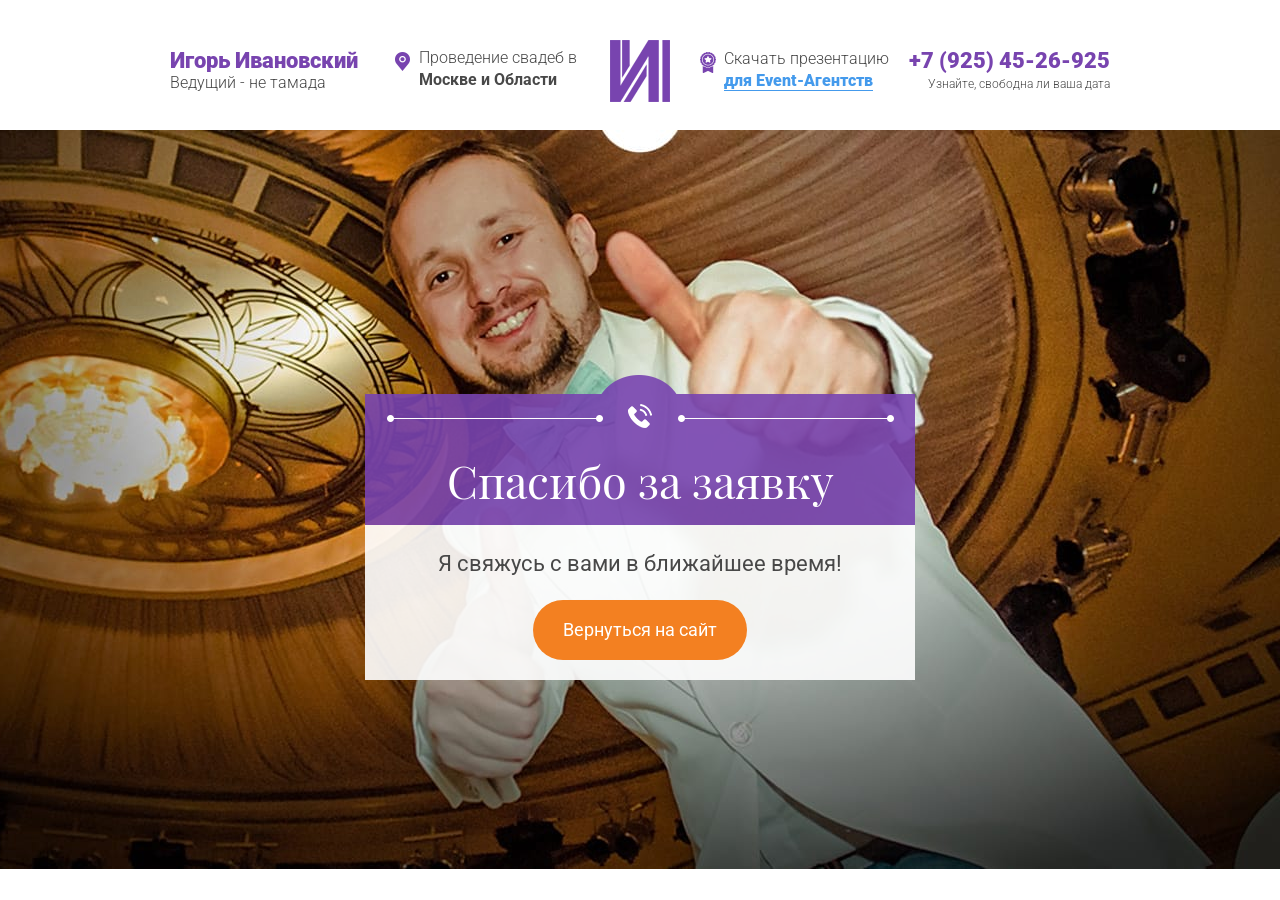
<file: thankyou.html>
<!doctype html>
<html class="no-js" lang="ru">
    <head>
        <meta charset="utf-8">
        <meta http-equiv="X-UA-Compatible" content="IE=edge">
        <title>Ведущий (тамада) в Москве на свадьбу, корпоратив, юбилей</title>
        <meta name="description" content="Ведущий (тамада) на свадьбу в Москве! Свадебный ведущий недорого. Тамада на юбилей, день рождения, корпоратив, новогоднюю вечеринку в Москве и Подмосковье"/>
        <meta name="keywords" content="Ведущий на свадьбу, корпоратив, недорогой тамада на юбилей, день рождения в Москве и Подмосковье, проведение праздников Москва">
        <meta name="viewport" content="width=device-width, initial-scale=1">
        <meta property="og:image" content="img/img/b01__bg.jpg">


        <link rel="apple-touch-icon" href="apple-touch-icon.png">

        <link href="https://fonts.googleapis.com/css?family=Roboto:300,300i,400,400i,500,500i,700,700i,900" rel="stylesheet">

        <link rel="stylesheet" href="js/vendor/jquery.fancybox/jquery.fancybox.css">
        <link rel="stylesheet" href="css/main.css">

        <!--[if lt IE 9]>
        <script src="https://oss.maxcdn.com/libs/html5shiv/3.7.0/html5shiv.js"></script>
        <script src="https://oss.maxcdn.com/libs/respond.js/1.4.2/respond.min.js"></script>
        <![endif]-->
    </head>
    
    <body>

        <header class="header">
            <div class="container">
                <span class="header__logo">
                    <img src="img/header__logo.png" alt="" class="img-responsive">
                </span>
                <ul class="header-left clearfix">
                    <li>
                        <strong>Игорь Ивановский</strong>
                        <span>Ведущий - не тамада</span>
                    </li>
                    <li>
                        <span>Проведение свадеб в</span>
                        <strong>Москве и Области</strong>
                    </li>
                </ul>
                <ul class="header-right clearfix">
                    <li>
                        <a target="_blank" href="Prezentatsia_Svadby_BEZ_KONTAKTOV.pptx">
                            <span>Скачать презентацию</span>
                            <br/>
                            <strong>для Event-Агентств</strong>
                        </a>
                    </li>
                    <li>
                        <a href="tel:+7 (925) 45-26-925" class="tel">+7 (925) 45-26-925</a>
                        <span>Узнайте, свободна ли ваша дата</span>
                    </li>
                </ul>
            </div>
        </header>
        <section class="thanks">
            <div class="container">
                <div class="thanks-box">
                    <div class="thanks-top">Спасибо за заявку</div>
                    <div class="thanks-bottom">
                        <p>Я свяжусь с вами в ближайшее время!</p>
                        <a href="index.html" class="btn">Вернуться на сайт</a>
                    </div>
                </div>
            </div>
        </section>


        <script src="//ajax.googleapis.com/ajax/libs/jquery/1.11.2/jquery.min.js"></script>
        <script>window.jQuery || document.write('<script src="js/vendor/jquery-1.11.2.min.js"><\/script>')</script>
        <script src="js/vendor/jquery.fancybox/jquery.fancybox.pack.js"></script>
        <script src="js/vendor/jquery.scrollTo.min.js"></script>
        <script src="js/vendor/slick/slick.min.js"></script>
        <script src="js/vendor/validator.js"></script>
        <script src="js/vendor/calendar/cal.js"></script>
        <script src="js/main.js"></script>


        <!-- Yandex.Metrika counter --><script type="text/javascript">(function (d, w, c) { (w[c] = w[c] || []).push(function() { try { w.yaCounter31969481 = new Ya.Metrika({ id:31969481, clickmap:true, trackLinks:true, accurateTrackBounce:true, webvisor:true }); } catch(e) { } }); var n = d.getElementsByTagName("script")[0], s = d.createElement("script"), f = function () { n.parentNode.insertBefore(s, n); }; s.type = "text/javascript"; s.async = true; s.src = "https://mc.yandex.ru/metrika/watch.js"; if (w.opera == "[object Opera]") { d.addEventListener("DOMContentLoaded", f, false); } else { f(); } })(document, window, "yandex_metrika_callbacks");</script><noscript><div><img src="https://mc.yandex.ru/watch/31969481" style="position:absolute; left:-9999px;" alt="" /></div></noscript><!-- /Yandex.Metrika counter -->

        <!-- BEGIN JIVOSITE CODE {literal} -->
        <script type='text/javascript'>

            $(window).resize(function(){
                var w = $(window).width();
                if(w > 460) {
                    (function(){ var widget_id = 'pqrTtTcNZL';var d=document;var w=window;function l(){
                        var s = document.createElement('script'); s.type = 'text/javascript'; s.async = true; s.src = '//code.jivosite.com/script/widget/'+widget_id; var ss = document.getElementsByTagName('script')[0]; ss.parentNode.insertBefore(s, ss);}if(d.readyState=='complete'){l();}else{if(w.attachEvent){w.attachEvent('onload',l);}else{w.addEventListener('load',l,false);}}})();
                }
            });
        </script>
        <!-- {/literal} END JIVOSITE CODE -->
    </body>
</html>
</file>
<file: css/main.css>
@font-face{font-family:"PlayfairDisplay";src:url("../fonts/PlayfairDisplay-Regular/PlayfairDisplay-Regular.eot");src:url("../fonts/PlayfairDisplay-Regular/PlayfairDisplay-Regular.eot?#iefix") format("embedded-opentype"),url("../fonts/PlayfairDisplay-Regular/PlayfairDisplay-Regular.woff") format("woff"),url("../fonts/PlayfairDisplay-Regular/PlayfairDisplay-Regular.ttf") format("truetype"),url("../fonts/PlayfairDisplay-Regular/PlayfairDisplay-Regular.svg#PlayfairDisplay-Regular") format("svg");font-weight:400;font-style:normal;font-stretch:normal;unicode-range:U+000D-FB02}@font-face{font-family:"PlayfairDisplay";src:url("../fonts/PlayfairDisplay-Bold/PlayfairDisplay-Bold.eot");src:url("../fonts/PlayfairDisplay-Bold/PlayfairDisplay-Bold.eot?#iefix") format("embedded-opentype"),url("../fonts/PlayfairDisplay-Bold/PlayfairDisplay-Bold.woff") format("woff"),url("../fonts/PlayfairDisplay-Bold/PlayfairDisplay-Bold.ttf") format("truetype"),url("../fonts/PlayfairDisplay-Bold/PlayfairDisplay-Bold.svg#PlayfairDisplay-Bold") format("svg");font-weight:700;font-style:normal;font-stretch:normal;unicode-range:U+000D-FB02}@font-face{font-family:"PlayfairDisplay";src:url("../fonts/PlayfairDisplay-Italic/PlayfairDisplay-Italic.eot");src:url("../fonts/PlayfairDisplay-Italic/PlayfairDisplay-Italic.eot?#iefix") format("embedded-opentype"),url("../fonts/PlayfairDisplay-Italic/PlayfairDisplay-Italic.woff") format("woff"),url("../fonts/PlayfairDisplay-Italic/PlayfairDisplay-Italic.ttf") format("truetype"),url("../fonts/PlayfairDisplay-Italic/PlayfairDisplay-Italic.svg#PlayfairDisplay-Italic") format("svg");font-weight:400;font-style:italic;font-stretch:normal;unicode-range:U+000D-FB02}@font-face{font-family:"PlayfairDisplay";src:url("../fonts/PlayfairDisplay-BoldItalic/PlayfairDisplay-BoldItalic.eot");src:url("../fonts/PlayfairDisplay-BoldItalic/PlayfairDisplay-BoldItalic.eot?#iefix") format("embedded-opentype"),url("../fonts/PlayfairDisplay-BoldItalic/PlayfairDisplay-BoldItalic.woff") format("woff"),url("../fonts/PlayfairDisplay-BoldItalic/PlayfairDisplay-BoldItalic.ttf") format("truetype"),url("../fonts/PlayfairDisplay-BoldItalic/PlayfairDisplay-BoldItalic.svg#PlayfairDisplay-BoldItalic") format("svg");font-weight:700;font-style:italic;font-stretch:normal;unicode-range:U+000D-FB02}/*! normalize.css v3.0.3 | MIT License | github.com/necolas/normalize.css */html{font-family:sans-serif;-ms-text-size-adjust:100%;-webkit-text-size-adjust:100%}body{margin:0}article,aside,details,figcaption,figure,footer,header,hgroup,main,menu,nav,section,summary{display:block}audio,canvas,progress,video{display:inline-block;vertical-align:baseline}audio:not([controls]){display:none;height:0}[hidden],template{display:none}a{background-color:rgba(0,0,0,0)}a:active,a:hover{outline:0}abbr[title]{border-bottom:1px dotted}b,strong{font-weight:bold}dfn{font-style:italic}h1{font-size:2em;margin:.67em 0}mark{background:#ff0;color:#000}small{font-size:80%}sub,sup{font-size:75%;line-height:0;position:relative;vertical-align:baseline}sup{top:-0.5em}sub{bottom:-0.25em}img{border:0}svg:not(:root){overflow:hidden}figure{margin:1em 40px}hr{-webkit-box-sizing:content-box;box-sizing:content-box;height:0}pre{overflow:auto}code,kbd,pre,samp{font-family:monospace,monospace;font-size:1em}button,input,optgroup,select,textarea{color:inherit;font:inherit;margin:0}button{overflow:visible}button,select{text-transform:none}button,html input[type=button],input[type=reset],input[type=submit]{-webkit-appearance:button;cursor:pointer}button[disabled],html input[disabled]{cursor:default}button::-moz-focus-inner,input::-moz-focus-inner{border:0;padding:0}input{line-height:normal}input[type=checkbox],input[type=radio]{-webkit-box-sizing:border-box;box-sizing:border-box;padding:0}input[type=number]::-webkit-inner-spin-button,input[type=number]::-webkit-outer-spin-button{height:auto}input[type=search]{-webkit-appearance:textfield;-webkit-box-sizing:content-box;box-sizing:content-box}input[type=search]::-webkit-search-cancel-button,input[type=search]::-webkit-search-decoration{-webkit-appearance:none}fieldset{border:1px solid silver;margin:0 2px;padding:.35em .625em .75em}legend{border:0;padding:0}textarea{overflow:auto}optgroup{font-weight:bold}table{border-collapse:collapse;border-spacing:0}td,th{padding:0}.slick-slider{position:relative;display:block;-webkit-box-sizing:border-box;box-sizing:border-box;-moz-box-sizing:border-box;-webkit-touch-callout:none;-webkit-user-select:none;-moz-user-select:none;-ms-user-select:none;user-select:none;-ms-touch-action:pan-y;touch-action:pan-y;-webkit-tap-highlight-color:rgba(0,0,0,0)}.slick-list{position:relative;overflow:hidden;display:block;margin:0;padding:0}.slick-list:focus{outline:none}.slick-list.dragging{cursor:pointer;cursor:hand}.slick-slider .slick-track,.slick-slider .slick-list{-webkit-transform:translate3d(0, 0, 0);-ms-transform:translate3d(0, 0, 0);transform:translate3d(0, 0, 0)}.slick-track{position:relative;left:0;top:0;display:block}.slick-track:before,.slick-track:after{content:"";display:table}.slick-track:after{clear:both}.slick-loading .slick-track{visibility:hidden}.slick-slide{float:left;height:100%;min-height:1px;display:none}[dir=rtl] .slick-slide{float:right}.slick-slide img{display:block}.slick-slide.slick-loading img{display:none}.slick-slide.dragging img{pointer-events:none}.slick-initialized .slick-slide{display:block}.slick-loading .slick-slide{visibility:hidden}.slick-vertical .slick-slide{display:block;height:auto;border:1px solid rgba(0,0,0,0)}.slick-arrow.slick-hidden{display:none}.datepicker{border-collapse:collapse;border:2px solid #999;position:absolute;z-index:1000}.datepicker tr.controls th{height:22px;font-size:11px}.datepicker select{font-size:11px}.datepicker tr.days th{height:18px}.datepicker tfoot td{height:18px;text-align:center;text-transform:capitalize}.datepicker th,.datepicker tfoot td{background:#eee;font:10px/18px Verdana,Arial,Helvetica,sans-serif}.datepicker th span,.datepicker tfoot td span{font-weight:bold}.datepicker tbody td{width:24px;height:24px;border:1px solid #ccc;font:11px/22px Arial,Helvetica,sans-serif;text-align:center;background:#fff}.datepicker tbody td.date{cursor:pointer}.datepicker tbody td.date.over{background-color:#9ff}.datepicker tbody td.date.chosen{font-weight:bold;background-color:#cfc}*{-webkit-box-sizing:border-box;box-sizing:border-box}*:before,*:after{-webkit-box-sizing:border-box;box-sizing:border-box}html{font-size:10px;-webkit-tap-highlight-color:rgba(0,0,0,0)}body{font-family:"Roboto",Arial,sans-serif;font-size:14px;line-height:1.428571429;color:#484848;background-color:#fff}input,button,select,textarea{font-family:inherit;font-size:inherit;line-height:inherit}.container{position:relative}.container:before,.container:after{content:" ";display:table}.container:after{clear:both}a{color:#0d80e6;text-decoration:none}a:hover,a:focus{outline:none}h1,h2,h3,h4{margin:0;padding:0;font-weight:400}h2{font-size:28px;line-height:1.25;text-align:center;max-width:960px;margin:0 auto 35px auto;font-family:"PlayfairDisplay"}@media(min-width: 768px){h2{font-size:40px}}p{padding:0;margin:0 0 10px 0}ul{margin:0;padding:0;list-style:none}#tooltip{display:none;width:280px;z-index:999;font-size:15px;line-height:25px;padding:25px 25px;position:absolute;background:#fff;-webkit-box-shadow:0px 0px 20px 0px rgba(0,0,0,.3);box-shadow:0px 0px 20px 0px rgba(0,0,0,.3)}#tooltip:before{width:43px;height:22px;top:100%;left:50%;content:"";margin-left:-22px;position:absolute;background:url("../img/tooltip__arrow.png") 0 0 no-repeat}#tooltip p{margin-bottom:0}@media(min-width: 768px){#tooltip{display:block}}.modal{max-width:360px;margin:0 auto;background:#2d1942}.modal .form-head{background:#2d1942;position:relative;padding:20px 20px 20px 20px}.modal .form-head .form-title{color:#fff;font-size:20px;font-weight:700;text-align:center;margin-bottom:15px;font-family:"PlayfairDisplay"}.modal .form-head .form-subtitle{color:#fff;font-size:14px;font-weight:300;line-height:20px;text-align:center}.modal .form-content{padding:5px 20px 40px 20px;position:relative;background:#2d1942}.modal .form-content .form-group{max-width:300px;margin:0 auto 20px auto}@media(min-width: 768px){.modal{width:480px;max-width:inherit}.modal .form-head{padding:30px 60px 20px 60px}.modal .form-head .form-title{font-size:30px}.modal .form-head .form-title span{display:block}.modal .form-head .form-subtitle{font-size:18px;line-height:24px}.modal .form-content{padding:5px 80px 35px 80px}.modal .btn{width:100%;margin-top:15px}}.review-modal{background:#fff;max-width:800px;padding:30px 20px}.review-modal .review-author{font-size:22px;font-weight:700;line-height:24px;margin-bottom:5px;color:#7844af;font-family:"PlayfairDisplay"}.review-modal .review-social{color:#4497dd;font-size:14px;line-height:20px;font-style:italic;margin-bottom:25px;display:inline-block;text-decoration:underline}.review-modal .review-social:hover{text-decoration:none}.review-modal .review-quote{max-width:480px;color:#484848;min-height:42px;font-size:16px;line-height:22px;padding-left:60px;margin-bottom:20px;background:url("../img/icon-quote-gray.png") 0 3px no-repeat}.review-modal .review-text{color:#484848;font-size:15px;line-height:24px}@media(min-width: 768px){.review-modal .review-author{font-size:26px;line-height:30px}.review-modal .review-social{font-size:16px;margin-bottom:40px}.review-modal .review-quote{font-size:18px;line-height:22px}.review-modal .review-text{font-size:16px;line-height:26px}}.modal-content{max-width:960px;font-size:16px;font-weight:300;line-height:22px;padding:25px 20px}.modal-content h3{font-size:24px;line-height:30px;text-align:center;margin-bottom:20px}.modal-content li{margin-bottom:15px}@media(min-width: 768px){.modal-content{font-size:20px;line-height:30px;padding:30px 35px}}.container{margin-right:auto;margin-left:auto;padding-left:10px;padding-right:10px}.container:before,.container:after{content:" ";display:table}.container:after{clear:both}@media(min-width: 768px){.container{width:740px}}@media(min-width: 992px){.container{width:960px}}@media(min-width: 992px){.container{width:960px}}.container-fluid{margin-right:auto;margin-left:auto;padding-left:10px;padding-right:10px}.container-fluid:before,.container-fluid:after{content:" ";display:table}.container-fluid:after{clear:both}.row{margin-left:-10px;margin-right:-10px}.row:before,.row:after{content:" ";display:table}.row:after{clear:both}.col-xs-1,.col-sm-1,.col-md-1,.col-lg-1,.col-xs-2,.col-sm-2,.col-md-2,.col-lg-2,.col-xs-3,.col-sm-3,.col-md-3,.col-lg-3,.col-xs-4,.col-sm-4,.col-md-4,.col-lg-4,.col-xs-5,.col-sm-5,.col-md-5,.col-lg-5,.col-xs-6,.col-sm-6,.col-md-6,.col-lg-6,.col-xs-7,.col-sm-7,.col-md-7,.col-lg-7,.col-xs-8,.col-sm-8,.col-md-8,.col-lg-8,.col-xs-9,.col-sm-9,.col-md-9,.col-lg-9,.col-xs-10,.col-sm-10,.col-md-10,.col-lg-10,.col-xs-11,.col-sm-11,.col-md-11,.col-lg-11,.col-xs-12,.col-sm-12,.col-md-12,.col-lg-12{position:relative;min-height:1px;padding-left:10px;padding-right:10px}.col-xs-1,.col-xs-2,.col-xs-3,.col-xs-4,.col-xs-5,.col-xs-6,.col-xs-7,.col-xs-8,.col-xs-9,.col-xs-10,.col-xs-11,.col-xs-12{float:left}.col-xs-1{width:8.3333333333%}.col-xs-2{width:16.6666666667%}.col-xs-3{width:25%}.col-xs-4{width:33.3333333333%}.col-xs-5{width:41.6666666667%}.col-xs-6{width:50%}.col-xs-7{width:58.3333333333%}.col-xs-8{width:66.6666666667%}.col-xs-9{width:75%}.col-xs-10{width:83.3333333333%}.col-xs-11{width:91.6666666667%}.col-xs-12{width:100%}.col-xs-pull-0{right:auto}.col-xs-pull-1{right:8.3333333333%}.col-xs-pull-2{right:16.6666666667%}.col-xs-pull-3{right:25%}.col-xs-pull-4{right:33.3333333333%}.col-xs-pull-5{right:41.6666666667%}.col-xs-pull-6{right:50%}.col-xs-pull-7{right:58.3333333333%}.col-xs-pull-8{right:66.6666666667%}.col-xs-pull-9{right:75%}.col-xs-pull-10{right:83.3333333333%}.col-xs-pull-11{right:91.6666666667%}.col-xs-pull-12{right:100%}.col-xs-push-0{left:auto}.col-xs-push-1{left:8.3333333333%}.col-xs-push-2{left:16.6666666667%}.col-xs-push-3{left:25%}.col-xs-push-4{left:33.3333333333%}.col-xs-push-5{left:41.6666666667%}.col-xs-push-6{left:50%}.col-xs-push-7{left:58.3333333333%}.col-xs-push-8{left:66.6666666667%}.col-xs-push-9{left:75%}.col-xs-push-10{left:83.3333333333%}.col-xs-push-11{left:91.6666666667%}.col-xs-push-12{left:100%}.col-xs-offset-0{margin-left:0%}.col-xs-offset-1{margin-left:8.3333333333%}.col-xs-offset-2{margin-left:16.6666666667%}.col-xs-offset-3{margin-left:25%}.col-xs-offset-4{margin-left:33.3333333333%}.col-xs-offset-5{margin-left:41.6666666667%}.col-xs-offset-6{margin-left:50%}.col-xs-offset-7{margin-left:58.3333333333%}.col-xs-offset-8{margin-left:66.6666666667%}.col-xs-offset-9{margin-left:75%}.col-xs-offset-10{margin-left:83.3333333333%}.col-xs-offset-11{margin-left:91.6666666667%}.col-xs-offset-12{margin-left:100%}@media(min-width: 768px){.col-sm-1,.col-sm-2,.col-sm-3,.col-sm-4,.col-sm-5,.col-sm-6,.col-sm-7,.col-sm-8,.col-sm-9,.col-sm-10,.col-sm-11,.col-sm-12{float:left}.col-sm-1{width:8.3333333333%}.col-sm-2{width:16.6666666667%}.col-sm-3{width:25%}.col-sm-4{width:33.3333333333%}.col-sm-5{width:41.6666666667%}.col-sm-6{width:50%}.col-sm-7{width:58.3333333333%}.col-sm-8{width:66.6666666667%}.col-sm-9{width:75%}.col-sm-10{width:83.3333333333%}.col-sm-11{width:91.6666666667%}.col-sm-12{width:100%}.col-sm-pull-0{right:auto}.col-sm-pull-1{right:8.3333333333%}.col-sm-pull-2{right:16.6666666667%}.col-sm-pull-3{right:25%}.col-sm-pull-4{right:33.3333333333%}.col-sm-pull-5{right:41.6666666667%}.col-sm-pull-6{right:50%}.col-sm-pull-7{right:58.3333333333%}.col-sm-pull-8{right:66.6666666667%}.col-sm-pull-9{right:75%}.col-sm-pull-10{right:83.3333333333%}.col-sm-pull-11{right:91.6666666667%}.col-sm-pull-12{right:100%}.col-sm-push-0{left:auto}.col-sm-push-1{left:8.3333333333%}.col-sm-push-2{left:16.6666666667%}.col-sm-push-3{left:25%}.col-sm-push-4{left:33.3333333333%}.col-sm-push-5{left:41.6666666667%}.col-sm-push-6{left:50%}.col-sm-push-7{left:58.3333333333%}.col-sm-push-8{left:66.6666666667%}.col-sm-push-9{left:75%}.col-sm-push-10{left:83.3333333333%}.col-sm-push-11{left:91.6666666667%}.col-sm-push-12{left:100%}.col-sm-offset-0{margin-left:0%}.col-sm-offset-1{margin-left:8.3333333333%}.col-sm-offset-2{margin-left:16.6666666667%}.col-sm-offset-3{margin-left:25%}.col-sm-offset-4{margin-left:33.3333333333%}.col-sm-offset-5{margin-left:41.6666666667%}.col-sm-offset-6{margin-left:50%}.col-sm-offset-7{margin-left:58.3333333333%}.col-sm-offset-8{margin-left:66.6666666667%}.col-sm-offset-9{margin-left:75%}.col-sm-offset-10{margin-left:83.3333333333%}.col-sm-offset-11{margin-left:91.6666666667%}.col-sm-offset-12{margin-left:100%}}@media(min-width: 992px){.col-md-1,.col-md-2,.col-md-3,.col-md-4,.col-md-5,.col-md-6,.col-md-7,.col-md-8,.col-md-9,.col-md-10,.col-md-11,.col-md-12{float:left}.col-md-1{width:8.3333333333%}.col-md-2{width:16.6666666667%}.col-md-3{width:25%}.col-md-4{width:33.3333333333%}.col-md-5{width:41.6666666667%}.col-md-6{width:50%}.col-md-7{width:58.3333333333%}.col-md-8{width:66.6666666667%}.col-md-9{width:75%}.col-md-10{width:83.3333333333%}.col-md-11{width:91.6666666667%}.col-md-12{width:100%}.col-md-pull-0{right:auto}.col-md-pull-1{right:8.3333333333%}.col-md-pull-2{right:16.6666666667%}.col-md-pull-3{right:25%}.col-md-pull-4{right:33.3333333333%}.col-md-pull-5{right:41.6666666667%}.col-md-pull-6{right:50%}.col-md-pull-7{right:58.3333333333%}.col-md-pull-8{right:66.6666666667%}.col-md-pull-9{right:75%}.col-md-pull-10{right:83.3333333333%}.col-md-pull-11{right:91.6666666667%}.col-md-pull-12{right:100%}.col-md-push-0{left:auto}.col-md-push-1{left:8.3333333333%}.col-md-push-2{left:16.6666666667%}.col-md-push-3{left:25%}.col-md-push-4{left:33.3333333333%}.col-md-push-5{left:41.6666666667%}.col-md-push-6{left:50%}.col-md-push-7{left:58.3333333333%}.col-md-push-8{left:66.6666666667%}.col-md-push-9{left:75%}.col-md-push-10{left:83.3333333333%}.col-md-push-11{left:91.6666666667%}.col-md-push-12{left:100%}.col-md-offset-0{margin-left:0%}.col-md-offset-1{margin-left:8.3333333333%}.col-md-offset-2{margin-left:16.6666666667%}.col-md-offset-3{margin-left:25%}.col-md-offset-4{margin-left:33.3333333333%}.col-md-offset-5{margin-left:41.6666666667%}.col-md-offset-6{margin-left:50%}.col-md-offset-7{margin-left:58.3333333333%}.col-md-offset-8{margin-left:66.6666666667%}.col-md-offset-9{margin-left:75%}.col-md-offset-10{margin-left:83.3333333333%}.col-md-offset-11{margin-left:91.6666666667%}.col-md-offset-12{margin-left:100%}}@media(min-width: 992px){.col-lg-1,.col-lg-2,.col-lg-3,.col-lg-4,.col-lg-5,.col-lg-6,.col-lg-7,.col-lg-8,.col-lg-9,.col-lg-10,.col-lg-11,.col-lg-12{float:left}.col-lg-1{width:8.3333333333%}.col-lg-2{width:16.6666666667%}.col-lg-3{width:25%}.col-lg-4{width:33.3333333333%}.col-lg-5{width:41.6666666667%}.col-lg-6{width:50%}.col-lg-7{width:58.3333333333%}.col-lg-8{width:66.6666666667%}.col-lg-9{width:75%}.col-lg-10{width:83.3333333333%}.col-lg-11{width:91.6666666667%}.col-lg-12{width:100%}.col-lg-pull-0{right:auto}.col-lg-pull-1{right:8.3333333333%}.col-lg-pull-2{right:16.6666666667%}.col-lg-pull-3{right:25%}.col-lg-pull-4{right:33.3333333333%}.col-lg-pull-5{right:41.6666666667%}.col-lg-pull-6{right:50%}.col-lg-pull-7{right:58.3333333333%}.col-lg-pull-8{right:66.6666666667%}.col-lg-pull-9{right:75%}.col-lg-pull-10{right:83.3333333333%}.col-lg-pull-11{right:91.6666666667%}.col-lg-pull-12{right:100%}.col-lg-push-0{left:auto}.col-lg-push-1{left:8.3333333333%}.col-lg-push-2{left:16.6666666667%}.col-lg-push-3{left:25%}.col-lg-push-4{left:33.3333333333%}.col-lg-push-5{left:41.6666666667%}.col-lg-push-6{left:50%}.col-lg-push-7{left:58.3333333333%}.col-lg-push-8{left:66.6666666667%}.col-lg-push-9{left:75%}.col-lg-push-10{left:83.3333333333%}.col-lg-push-11{left:91.6666666667%}.col-lg-push-12{left:100%}.col-lg-offset-0{margin-left:0%}.col-lg-offset-1{margin-left:8.3333333333%}.col-lg-offset-2{margin-left:16.6666666667%}.col-lg-offset-3{margin-left:25%}.col-lg-offset-4{margin-left:33.3333333333%}.col-lg-offset-5{margin-left:41.6666666667%}.col-lg-offset-6{margin-left:50%}.col-lg-offset-7{margin-left:58.3333333333%}.col-lg-offset-8{margin-left:66.6666666667%}.col-lg-offset-9{margin-left:75%}.col-lg-offset-10{margin-left:83.3333333333%}.col-lg-offset-11{margin-left:91.6666666667%}.col-lg-offset-12{margin-left:100%}}.btn{margin:0;color:#fff;border:none;outline:none;cursor:pointer;font-size:15px;font-weight:400;line-height:20px;text-align:center;position:relative;padding:15px 20px;background:#f38021;display:inline-block;text-decoration:none;vertical-align:middle;background-image:none;-ms-touch-action:manipulation;touch-action:manipulation;border-radius:25px;-webkit-transition:.3s;transition:.3s}.btn:hover{color:#fff;background:#e76800;text-decoration:none}.btn:active{top:1px}@media(min-width: 992px){.btn{font-size:18px;padding:20px 30px;border-radius:30px}}.form-control{margin:0;width:100%;outline:none;color:#484848;background:#fff;font-size:18px;line-height:20px;padding:14px 15px;display:inline-block;border:1px solid #fff;border-radius:3px}.form-control::-moz-placeholder{color:#c8c8c8;opacity:1}.form-control:-ms-input-placeholder{color:#c8c8c8}.form-control::-webkit-input-placeholder{color:#c8c8c8}.form-control::-ms-clear{display:none;width:0;height:0}.form-control:focus::-moz-placeholder{color:rgba(0,0,0,0);opacity:1}.form-control:focus:-ms-input-placeholder{color:rgba(0,0,0,0)}.form-control:focus::-webkit-input-placeholder{color:rgba(0,0,0,0)}.form-control.error{border-color:red;background:#ffb7b7}.form-control.error::-moz-placeholder{color:#484848;opacity:1}.form-control.error:-ms-input-placeholder{color:#484848}.form-control.error::-webkit-input-placeholder{color:#484848}label{color:#fff;display:block;font-size:14px;font-weight:400;line-height:20px;font-style:italic;margin-bottom:5px}.form-group{margin-bottom:20px}@media(max-width: 600px){.table-responsive{width:100%;overflow-y:hidden;overflow-x:scroll;margin-bottom:25px;border:1px solid #ddd;-ms-overflow-style:-ms-autohiding-scrollbar}.table-responsive .table{margin-bottom:0}}.clearfix:before,.clearfix:after{content:" ";display:table}.clearfix:after{clear:both}.center-block{display:block;margin-left:auto;margin-right:auto}.pull-right{float:right !important}.pull-left{float:left !important}.text-center{text-align:center !important}.text-right{text-align:right !important}.ir{background-color:rgba(0,0,0,0);border:0;overflow:hidden;*text-indent:-9999px}.ir:before{content:"";display:block;width:0;height:150%}.hide{visibility:hidden;display:none !important}.show{visibility:visible;display:block !important}.invisible{visibility:hidden}.img-responsive{display:block;max-width:100%;height:auto}@-ms-viewport{width:device-width}.visible-xs{display:none !important}.visible-sm{display:none !important}.visible-md{display:none !important}.visible-lg{display:none !important}.visible-xs-block,.visible-xs-inline,.visible-xs-inline-block,.visible-sm-block,.visible-sm-inline,.visible-sm-inline-block,.visible-md-block,.visible-md-inline,.visible-md-inline-block,.visible-lg-block,.visible-lg-inline,.visible-lg-inline-block{display:none !important}@media(max-width: 767px){.visible-xs{display:block !important}table.visible-xs{display:table !important}tr.visible-xs{display:table-row !important}th.visible-xs,td.visible-xs{display:table-cell !important}}@media(max-width: 767px){.visible-xs-block{display:block !important}}@media(max-width: 767px){.visible-xs-inline{display:inline !important}}@media(max-width: 767px){.visible-xs-inline-block{display:inline-block !important}}@media(min-width: 768px)and (max-width: 991px){.visible-sm{display:block !important}table.visible-sm{display:table !important}tr.visible-sm{display:table-row !important}th.visible-sm,td.visible-sm{display:table-cell !important}}@media(min-width: 768px)and (max-width: 991px){.visible-sm-block{display:block !important}}@media(min-width: 768px)and (max-width: 991px){.visible-sm-inline{display:inline !important}}@media(min-width: 768px)and (max-width: 991px){.visible-sm-inline-block{display:inline-block !important}}@media(min-width: 992px)and (max-width: 991px){.visible-md{display:block !important}table.visible-md{display:table !important}tr.visible-md{display:table-row !important}th.visible-md,td.visible-md{display:table-cell !important}}@media(min-width: 992px)and (max-width: 991px){.visible-md-block{display:block !important}}@media(min-width: 992px)and (max-width: 991px){.visible-md-inline{display:inline !important}}@media(min-width: 992px)and (max-width: 991px){.visible-md-inline-block{display:inline-block !important}}@media(min-width: 992px){.visible-lg{display:block !important}table.visible-lg{display:table !important}tr.visible-lg{display:table-row !important}th.visible-lg,td.visible-lg{display:table-cell !important}}@media(min-width: 992px){.visible-lg-block{display:block !important}}@media(min-width: 992px){.visible-lg-inline{display:inline !important}}@media(min-width: 992px){.visible-lg-inline-block{display:inline-block !important}}@media(max-width: 767px){.hidden-xs{display:none !important}}@media(min-width: 768px)and (max-width: 991px){.hidden-sm{display:none !important}}@media(min-width: 992px)and (max-width: 991px){.hidden-md{display:none !important}}@media(min-width: 992px){.hidden-lg{display:none !important}}.visible-print{display:none !important}@media print{.visible-print{display:block !important}table.visible-print{display:table !important}tr.visible-print{display:table-row !important}th.visible-print,td.visible-print{display:table-cell !important}}.visible-print-block{display:none !important}@media print{.visible-print-block{display:block !important}}.visible-print-inline{display:none !important}@media print{.visible-print-inline{display:inline !important}}.visible-print-inline-block{display:none !important}@media print{.visible-print-inline-block{display:inline-block !important}}@media print{.hidden-print{display:none !important}}.embed-responsive{position:relative;display:block;height:0;padding:0;overflow:hidden}.embed-responsive .embed-responsive-item,.embed-responsive iframe,.embed-responsive embed,.embed-responsive object,.embed-responsive video{position:absolute;top:0;left:0;bottom:0;height:100%;width:100%;border:0}.embed-responsive-16by9{padding-bottom:56.25%}.embed-responsive-4by3{padding-bottom:75%}.header{z-index:999;color:#484848;background:#fff;padding-top:20px;padding-bottom:30px}.header .header__logo{width:60px;display:block;margin:0 auto 15px auto}.header .header-left{text-align:center}.header .header-left li{margin-bottom:10px}.header .header-left li:first-child strong{display:block;font-size:22px;font-weight:900;line-height:22px;color:#7844af}.header .header-left li:first-child span{display:block;color:#484848;font-size:16px;font-weight:300;line-height:22px}.header .header-left li:last-child{font-size:16px;line-height:22px;margin-bottom:10px}.header .header-left li:last-child span{display:block;line-height:16px;font-weight:300;margin-bottom:3px}.header .header-left li:last-child strong{display:block;font-weight:700}.header .header-right{text-align:center}.header .header-right li:first-child{font-size:16px;line-height:22px;margin-bottom:15px}.header .header-right li:first-child a{color:#484848}.header .header-right li:first-child a span{color:#484848;font-weight:300;line-height:16px;margin-bottom:3px;display:inline-block}.header .header-right li:first-child a strong{font-weight:900;color:#449aec;line-height:22px;border-bottom:1px solid #449aec}.header .header-right li:last-child a{font-size:22px;font-weight:900;line-height:22px;color:#7844af !important;text-decoration:none !important}.header .header-right li:last-child span{display:block;font-size:12px;font-weight:300;line-height:22px}@media(min-width: 768px){.header{padding-top:30px}.header .header__logo{top:20px;left:50%;margin:0;margin-left:-30px;position:absolute}.header .header-left{float:left;width:300px;text-align:left}.header .header-left li:first-child{margin-bottom:5px}.header .header-left li:last-child{margin-bottom:0}.header .header-right li{width:300px;float:right;text-align:right}.header .header-right li:first-child{margin-bottom:10px}.header .header-right li:last-child{text-align:right;margin-bottom:0}}@media(min-width: 992px){.header{padding-top:50px;padding-bottom:35px}.header.fix-top{top:0;left:0;right:0;position:fixed;padding-top:15px;padding-bottom:15px;-webkit-box-shadow:0px 1px 8px 0px rgba(0,0,0,.2);box-shadow:0px 1px 8px 0px rgba(0,0,0,.2)}.header.fix-top .header__logo{width:40px;margin-left:-20px;top:2px}.header .header__logo{top:-10px}.header .header-left{width:430px}.header .header-left li:first-child{float:left;width:225px;margin-bottom:0}.header .header-left li:last-child{float:left;width:205px;padding-left:24px;background:url("../img/header__location.png") 0 2px no-repeat}.header .header-right{width:410px;float:right;text-align:left}.header .header-right li{text-align:left}.header .header-right li:first-child{float:left;width:200px;margin-top:-2px;margin-bottom:0;padding-left:24px;background:url("../img/header__present.png") 0 4px no-repeat}.header .header-right li:last-child{float:right;width:210px;text-align:right}}@media(max-width: 768px){.header.fix-top{top:0;left:0;right:0;position:fixed;padding-top:8px;padding-bottom:8px;-webkit-box-shadow:0px 1px 8px 0px rgba(0,0,0,.2);box-shadow:0px 1px 8px 0px rgba(0,0,0,.2)}.header.fix-top .header__logo{display:none}.header.fix-top .header-left{display:none;text-align:center}.header.fix-top .header-right{text-align:center}.header.fix-top .header-right li:first-child{display:none}.header.fix-top .header-right li:last-child a{font-size:22px;font-weight:900;line-height:22px;color:#7844af !important;text-decoration:none !important}.header.fix-top .header-right li:last-child span{display:block;font-size:12px;font-weight:300;line-height:22px}}@media(min-width: 768px)and (max-width: 992px){.header.fix-top{top:0;left:0;right:0;position:fixed;padding-top:8px;padding-bottom:8px;-webkit-box-shadow:0px 1px 8px 0px rgba(0,0,0,.2);box-shadow:0px 1px 8px 0px rgba(0,0,0,.2)}.header.fix-top .header__logo{display:none}.header.fix-top .header-left li:first-child{display:none}.header.fix-top .header-right{text-align:center}.header.fix-top .header-right li:first-child{display:none}.header.fix-top .header-right li:last-child a{font-size:22px;font-weight:900;line-height:22px;color:#7844af !important;text-decoration:none !important}.header.fix-top .header-right li:last-child span{display:block;font-size:12px;font-weight:300;line-height:22px}}.label{left:0;top:100px;position:absolute}.footer{color:#484848;padding-top:20px;padding-bottom:30px}.footer .header__logo{width:60px;display:block;margin:0 auto 15px auto}.footer .header-left{text-align:center}.footer .header-left li{margin-bottom:10px}.footer .header-left li:first-child strong{display:block;font-size:22px;font-weight:900;line-height:22px;color:#7844af}.footer .header-left li:first-child span{display:block;color:#484848;font-size:16px;font-weight:300;line-height:22px}.footer .header-left li:last-child{font-size:16px;line-height:22px;margin-bottom:10px}.footer .header-left li:last-child span{display:block;line-height:16px;font-weight:300;margin-bottom:3px}.footer .header-left li:last-child strong{display:block;font-weight:700}.footer .header-right{text-align:center}.footer .header-right li:first-child{font-size:16px;margin-bottom:15px}.footer .header-right li:first-child a{color:#484848}.footer .header-right li:first-child a span{color:#484848;font-weight:300;line-height:16px;margin-bottom:3px;display:inline-block}.footer .header-right li:first-child a strong{font-weight:900;color:#449aec;line-height:22px;border-bottom:1px solid #449aec}.footer .header-right li:last-child a{font-size:22px;font-weight:900;line-height:22px;color:#7844af !important;text-decoration:none !important}.footer .header-right li:last-child span{display:block;font-size:12px;font-weight:300;line-height:22px}@media(min-width: 768px){.footer{padding-top:30px}.footer .header__logo{top:20px;left:50%;margin:0;margin-left:-30px;position:absolute}.footer .header-left{float:left;width:300px;text-align:left}.footer .header-left li:first-child{margin-bottom:5px}.footer .header-left li:last-child{margin-bottom:0}.footer .header-right li{width:300px;float:right;text-align:right}.footer .header-right li:first-child{margin-bottom:10px}.footer .header-right li:last-child{text-align:right;margin-bottom:0}}@media(min-width: 992px){.footer{padding-top:50px;padding-bottom:35px}.footer .header__logo{top:-10px}.footer .header-left{width:430px}.footer .header-left li:first-child{float:left;width:225px;margin-bottom:0}.footer .header-left li:last-child{float:left;width:205px;padding-left:24px;background:url("../img/header__location.png") 0 2px no-repeat}.footer .header-right{width:410px;float:right;text-align:left}.footer .header-right li{text-align:left}.footer .header-right li:first-child{float:left;width:200px;margin-top:-2px;margin-bottom:0;padding-left:24px;background:url("../img/header__present.png") 0 4px no-repeat}.footer .header-right li:last-child{float:right;width:210px;text-align:right}}.nav{padding:20px 0;background:#7844af}.nav .navbar{font-size:0;line-height:0;text-align:center}.nav .navbar li{padding:0 10px;text-align:center;display:inline-block}.nav .navbar li a{color:#fff;font-size:14px;line-height:20px;text-decoration:underline}@media(min-width: 992px){.nav .navbar{width:100%;display:table}.nav .navbar li{display:table-cell;vertical-align:middle}}.footer-bottom{padding:10px 0 40px 0;background:#fff;text-align:center}.footer-bottom a{color:#4a4a4a;font-size:14px;line-height:20px;text-decoration:underline}.footer-bottom a:hover{text-decoration:none}.footer-bottom .madein{color:#444;height:30px;font-size:14px;line-height:20px;display:inline-block;text-decoration:none;vertical-align:middle;padding:5px 95px 0 5px;background:url("../img/creator-logo.png") 100% 50% no-repeat}.footer-bottom .madein span{display:inline-block;border-bottom:1px solid #444}.footer-bottom .footer-left{margin-bottom:10px}@media(min-width: 768px){.footer-bottom .footer-left{text-align:left;margin-bottom:0}.footer-bottom .footer-right{text-align:right}}.b01{z-index:50;height:697px;padding-top:280px;position:relative}@media(max-width: 900px){.b01{overflow:hidden}}.b01::before{content:"";position:absolute;top:0;left:0;width:100%;height:100%;background:url("../img/b01__bg.jpg") no-repeat;background-position:center;background-size:cover}.b01.b01__sm{height:400px !important}.b01.b01__sm .content{display:none !important}.b01 .content{margin:0 auto;max-width:880px}.b01 .content-top{color:#fff;font-size:22px;position:relative;padding:20px 20px;text-align:center;line-height:normal;font-family:"PlayfairDisplay";background:#7844af}.b01 .content-top:before{left:50%;top:20px;content:"";width:15px;height:29px;display:none;margin-left:-8px;position:absolute;background:url("../img/b01__icon.png") 0 0 no-repeat}.b01 .content-top:after{top:40px;left:50%;content:"";z-index:80;width:838px;height:7px;display:none;margin-left:-419px;position:absolute;background:url("../img/b01__line_top.png") 50% 0 no-repeat}.b01 .content-bottom{color:#484848;background:#fff;text-align:center;position:relative}.b01 .content-bottom:before{left:50%;bottom:20px;content:"";width:37px;height:21px;display:none;margin-left:-18px;position:absolute;background:url("../img/b01__icon2.png") 0 0 no-repeat}.b01 .content-bottom:after{bottom:20px;left:50%;content:"";z-index:80;width:838px;height:7px;display:none;margin-left:-419px;position:absolute;background:url("../img/b01__line_bottom.png") 50% 0 no-repeat}.b01 .content-bottom>li{padding:20px 25px}.b01 .content-bottom>li:last-child p{padding-top:5px;margin-bottom:0}.b01 .advantage li{font-size:18px;line-height:22px;text-align:left;margin-bottom:10px;padding-left:30px;background:url("../img/icon-check.png") 0 6px no-repeat}.b01 .advantage li:last-child{margin-bottom:0}.b01 .advantage li strong{color:#7844af}.b01 .btn-play{font-size:18px;font-weight:700;line-height:22px;font-style:italic;text-align:left;position:relative;display:inline-block;text-decoration:none;color:#7844af;padding:5px 0 5px 65px;font-family:"PlayfairDisplay"}.b01 .btn-play:before{left:0;top:50%;width:51px;height:50px;content:"";margin-top:-25px;position:absolute;display:inline-block;background:url("../img/icon-play.png") 0 0 no-repeat}.b01 .btn-play:hover{color:#484848}.b01 .btn-play:hover:before{background-position:0 -50px}@media(min-width: 768px){.b01 .content-top{font-size:27px;padding:50px 25px 20px 25px;background:rgba(0,0,0,0) url("../img/b01__content_top.png") 50% 0 no-repeat}.b01 .content-top:before{display:inline-block}.b01 .content-top span{display:block}.b01 .content-bottom{width:100%;display:table;background:#fff}.b01 .content-bottom:before{display:inline-block}.b01 .content-bottom>li{width:50%;padding:30px 20px 50px 20px;display:table-cell;vertical-align:middle}}@media(min-width: 992px){.b01{padding-top:358px}.b01 .content-top{height:215px;font-size:35px;line-height:1.25;padding:60px 25px 10px 25px}.b01 .content-top:after{display:block}.b01 .content-bottom:before{bottom:13px}.b01 .content-bottom:after{display:block}.b01 .content-bottom>li{height:185px}.b01 .content-bottom>li:first-child{padding:25px 20px 45px 50px}.b01 .content-bottom>li:last-child{padding:25px 20px 45px 50px}}@media(max-width: 768px){.b01::before{background:url("../img/b01__bg-02.jpg") no-repeat}.b01 .content-top{background:rgba(120,68,175,.85)}.b01 .content-bottom{background:rgba(255,255,255,.85)}}@media(max-width: 550px){.b01::before{width:120%;left:-100px}}@media(max-width: 500px){.b01::before{width:140%;left:-140px}}.b02{z-index:30;position:relative;padding-top:80px;padding-bottom:20px;background:url("../img/b02__bg_sm.jpg")}.b02:before{z-index:32;left:50%;bottom:0;content:"";width:662px;height:984px;display:none;position:absolute;margin-left:-241px;background:url("../img/b02__man.png") 0 0 no-repeat}.b02 .container{z-index:35}.b02 h2{margin-bottom:50px}.b02 h2 span{display:block}.b02 .emotion{margin:0 auto;max-width:300px}.b02 .emotion-img{display:none}@media(max-width: 768px){.b02 .emotion-img{display:block}}.b02 .emotion li{position:relative;margin-bottom:25px}.b02 .emotion li:after,.b02 .emotion li:before{top:10px;width:7px;z-index:40;height:7px;content:"";position:absolute;background:#d3d3d3;border-radius:50%}.b02 .emotion li:after{left:10px}.b02 .emotion li:before{right:10px}.b02 .emotion li .emotion-inner{width:100%;padding:30px 0;position:relative;background:#fff}@media(max-width: 768px){.b02 .emotion li .emotion-inner{margin-bottom:15px}}.b02 .emotion li .emotion-inner:after,.b02 .emotion li .emotion-inner:before{bottom:10px;width:7px;z-index:40;height:7px;content:"";position:absolute;background:#d3d3d3;border-radius:50%}.b02 .emotion li .emotion-inner:after{left:10px}.b02 .emotion li .emotion-inner:before{right:10px}.b02 .emotion h4{font-size:16px;font-weight:700;line-height:26px;text-align:center;color:#7844af;margin-bottom:20px;font-family:"PlayfairDisplay"}.b02 .emotion p{font-size:14px;line-height:20px;margin-bottom:0;padding:0 25px}@media(min-width: 768px){.b02{padding-top:50px}.b02 .emotion{width:300px;max-width:inherit}.b02 .emotion.emotion-left{float:left}.b02 .emotion.emotion-left li:first-child{margin-bottom:35px}.b02 .emotion.emotion-left li:last-child h4{margin-bottom:25px}.b02 .emotion.emotion-right{float:right}.b02 .emotion h4{font-size:18px}.b02 .emotion p{font-size:16px;line-height:22px}}@media(min-width: 992px){.b02{padding-top:120px}.b02:before{display:block}}.b03{background:url("../img/b03__bg.jpg") 50% 0 no-repeat}.b03 .container{padding-top:50px;padding-bottom:50px}.b03 .form-block{max-width:360px;margin:0 auto;background:#fff}.b03 .form-block .form-head{background:#fff;padding:25px 20px}.b03 .form-block .form-head li{color:#2a3841;font-size:15px;line-height:20px;padding-left:34px;margin-bottom:15px;background:url("../img/icon-quest.png") 0 0 no-repeat}.b03 .form-block .form-head li:last-child{margin-bottom:0}.b03 .form-block .form-content{padding:30px 20px;position:relative;background:#152023}.b03 .form-block .form-content:before{left:50%;top:-19px;content:"";width:76px;height:19px;margin-left:-38px;position:absolute;background:url("../img/b03__form_decor.png") 0 0 no-repeat}.b03 .form-block .form-content .form-title{color:#fff;font-size:20px;text-align:center;font-weight:normal;margin-bottom:10px;font-family:"PlayfairDisplay"}.b03 .form-block .form-content .form-title i{text-transform:uppercase}.b03 .form-block .form-content .form-subtitle{color:#fff;font-size:14px;font-weight:300;line-height:20px;text-align:center;margin-bottom:20px}.b03 .form-block p{color:#fff;padding-top:5px;margin-bottom:0}@media(min-width: 768px){.b03{padding-top:150px;height:759px}.b03 .container{padding-top:0;padding-bottom:0}.b03 .form-block{margin:0;width:480px;position:relative;max-width:inherit}.b03 .form-block .form-head{padding:30px 20px}.b03 .form-block .form-head li{font-size:18px;line-height:normal}.b03 .form-block .form-content{padding:55px 20px 40px 20px;background:#152023 url("../img/b03__decor.png") 50% 6px no-repeat}.b03 .form-block .form-content .form-title{font-size:26px}.b03 .form-block .form-content .form-title span{display:block;margin-bottom:30px}.b03 .form-block .form-content .form-subtitle{font-size:16px;line-height:24px}.b03 .form-block .form-content .form-group{width:300px;margin:0 auto 20px auto}}@media(min-width: 992px){.b03 .form-block{width:540px}.b03 .form-block .form-head{height:210px;padding:30px 20px}.b03 .form-block .form-head li{font-size:18px;line-height:normal}.b03 .form-block .form-content{padding:55px 20px 40px 20px;background:#152023 url("../img/b03__decor.png") 50% 6px no-repeat}.b03 .form-block .form-content .form-title{font-size:26px}.b03 .form-block .form-content .form-title span{display:block;margin-bottom:30px}.b03 .form-block .form-content .form-subtitle{font-size:16px;line-height:24px}.b03 .form-block .form-content .form-group{width:300px;margin:0 auto 20px auto}}.b04 h2{background:#fff;padding-top:50px;padding-bottom:40px}.b04 .box-one{background:url("../img/b04__bg_one.jpg") 50% 0 no-repeat}.b04 .box-one .box{background:#fff url("../img/b04__decor_01.png") 50% 5px no-repeat}.b04 .box-two{background:url("../img/b04__bg_two.jpg") 50% 0 no-repeat}.b04 .box-two .box{background:#fff url("../img/b04__decor_02.png") 50% 5px no-repeat}.b04 .box-three{background:url("../img/b04__bg_three.jpg") 50% 0 no-repeat}.b04 .box-three .box{background:#fff url("../img/b04__decor_03.png") 50% 5px no-repeat}.b04 .box-four{background:url("../img/b04__bg_four.jpg") 50% 0 no-repeat}.b04 .box-four .box{background:#fff url("../img/b04__decor_04.png") 50% 5px no-repeat}.b04 .box-five{background:url("../img/b04__bg_five.jpg") 50% 0 no-repeat}.b04 .box-five .box{background:#fff url("../img/b04__decor_05.png") 50% 5px no-repeat}.b04 .content-box{padding:70px 0 50px 0;background-size:cover}.b04 .box{margin:0 auto;max-width:780px;background:#fff;font-size:16px;line-height:26px;text-align:center;position:relative}.b04 .box .box-inner{padding:55px 20px 25px 20px}.b04 .box:before{left:50%;top:-19px;content:"";width:76px;height:19px;margin-left:-38px;position:absolute;background:url("../img/b04__box_top.png") 0 0 no-repeat}.b04 .box:after{top:20px;left:50%;z-index:50;content:"";height:7px;width:657px;display:none;margin-left:-328px;position:absolute;background:url("../img/b04__line.png") 50% 0 no-repeat}.b04 .box h3{font-size:26px;line-height:30px;margin-bottom:20px;font-family:"PlayfairDisplay"}.b04 .box p{margin-bottom:20px}.b04 .box p:last-child{margin-bottom:0}.b04 .bottom-box{background:#fff;padding-top:60px;padding-bottom:60px}.b04 .bottom-box .bottom-box-content{margin:0 auto;color:#484848;font-size:18px;max-width:780px;line-height:22px;padding:30px 20px;font-style:italic;text-align:center;position:relative;font-family:"PlayfairDisplay";background:#fff4bf}@media(min-width: 768px){.b04 .content-box{padding:0;background-size:auto auto}.b04 .t_row{width:100%;display:table}.b04 .t_row .t_col{height:482px;padding-top:20px;display:table-cell;vertical-align:middle}.b04 h2{font-size:40px;line-height:50px;padding-top:90px;padding-bottom:50px}.b04 h2 span{display:block}.b04 .box{width:100%;display:table}.b04 .box .box-inner{height:310px;display:table-cell;vertical-align:middle;padding:60px 25px 20px 25px}.b04 .box:after{display:block}.b04 .box h3{font-size:35px;line-height:40px}.b04 .bottom-box{padding-top:80px}.b04 .bottom-box .bottom-box-content{z-index:20;font-size:25px;line-height:31px;padding:80px 50px 50px 80px}.b04 .bottom-box .bottom-box-content:after{z-index:5;left:50%;top:-20px;content:"";width:90px;height:90px;margin-left:-45px;position:absolute;background:#fff4bf;border-radius:50%}.b04 .bottom-box .bottom-box-content:before{top:5px;left:0;right:0;z-index:50;height:24px;content:"";position:absolute;background:url("../img/b04_bottom.png") 50% 0 no-repeat}}@media(min-width: 992px){.b04 .box{width:780px}.b04 .box span{display:block}}.b05{background:#f6f6f6;padding-top:50px;padding-bottom:80px}.b05 h2{margin-bottom:40px;color:#7844af}.b05 .tiles-wrap{max-width:470px;margin:0 auto}.b05 .tiles{margin:0 auto 20px auto}.b05 .tiles .tiles-text{padding:15px 0}.b05 .tiles h4{font-size:20px;font-weight:700;position:relative;line-height:normal;color:#7844af;font-family:"PlayfairDisplay";margin-bottom:20px}.b05 .tiles p{font-size:14px;line-height:22px}.b05 .tiles p:last-child{margin-bottom:0}.b05 .tiles-slider-inner{overflow:hidden;position:relative}.b05 .tiles-slider{position:relative}.b05 .tiles-slider .tiles-slider-item{border:none;outline:none}.b05 .tiles-slider .tiles-nav{top:50%;width:34px;height:34px;color:#fff;z-index:200;padding:5px 0;font-size:20px;cursor:pointer;line-height:20px;text-align:center;position:absolute;margin-top:-17px;border:2px solid #fff;border-radius:50%}.b05 .tiles-slider .tiles-nav.prev{left:15px}.b05 .tiles-slider .tiles-nav.next{right:15px}.b05 .tiles-slider .tiles-nav:hover{color:#7844af;border-color:#7844af}@media(min-width: 768px){.b05{padding-top:85px;padding-bottom:100px}.b05 h2 span{display:block}.b05 .tiles-wrap{max-width:inherit;margin:0 auto}.b05 .tiles{margin:0;width:100%;display:table;max-width:inherit}.b05 .tiles li{width:50%;background:#fff;display:table-cell;vertical-align:middle}.b05 .tiles .tiles-text{padding:0 20px}.b05 .tiles-slider-inner{width:360px;height:241px;overflow:hidden}}@media(min-width: 992px){.b05 .tiles .tiles-text{padding:0 35px}.b05 .tiles h4{font-size:24px;padding-left:10px}.b05 .tiles h4:before{left:0;top:14px;width:5px;height:5px;content:"";position:absolute;background:#7844af;border-radius:50%}.b05 .tiles p{font-size:16px;line-height:26px}.b05 .tiles-slider-inner{width:470px;height:315px}}.b06{max-width:100%;overflow:hidden;position:relative;padding-top:50px;padding-bottom:50px}.b06 h2{color:#7844af}.b06 .slider-inner{margin:0 -10px}.b06 .slider{margin:0 auto 50px auto;max-width:780px;position:relative}.b06 .slider .slick-list{overflow:inherit !important}.b06 .slider .slider-item{border:none;outline:none}.b06 .slider .slider-nav{top:50%;width:58px;height:58px;color:#fff;z-index:200;padding:10px 0;font-size:30px;cursor:pointer;line-height:20px;text-align:center;position:absolute;margin-top:-33px;border:4px solid #fff;border-radius:50%}.b06 .slider .slider-nav.prev{left:20px}.b06 .slider .slider-nav.next{right:20px}.b06 .slider .slider-nav:hover{color:#7844af;border-color:#7844af}.b06 .slider .slick-dots{margin:0;font-size:0;line-height:0;list-style:none;text-align:center;padding:30px 0 0 0}.b06 .slider .slick-dots li{padding-left:3px;padding-right:2px;display:inline-block}.b06 .slider .slick-dots li button{margin:0;padding:0;width:15px;height:15px;outline:none;display:inline-block;background:rgba(0,0,0,0);border:2px solid #484848;border-radius:50%}.b06 .slider .slick-dots li button:hover{background:#7844af;border-color:#7844af}.b06 .slider .slick-dots li.slick-active button{background:#7844af;border-color:#7844af}.b06 .heading{font-size:24px;line-height:24px;text-align:center;margin-bottom:20px;font-family:"PlayfairDisplay"}.b06 .video-inner{margin:0 auto;max-width:780px}.b06 .video-box{margin-bottom:20px}.b06 .video-box a{display:block;position:relative}.b06 .video-box a:before{top:50%;left:50%;color:#fff;width:46px;height:46px;padding:7px 0;content:"";margin-top:-23px;margin-left:-23px;text-align:center;position:absolute;font-size:24px;font-weight:400;line-height:24px;font-style:normal;padding-left:4px;border:4px solid #fff;border-radius:50%;font-family:FontAwesome}.b06 .video-box a:hover:before{color:#7844af;border-color:#7844af}.b06 .video-box span{display:block;font-size:15px;line-height:20px;padding-top:10px;text-align:center;padding-bottom:5px}@media(min-width: 768px){.b06{padding-top:75px;padding-bottom:70px}.b06 .heading{font-size:30px;line-height:30px}.b06 .video-box.video-box-lg a:before{width:76px;height:76px;padding:15px 0;font-size:32px;padding-left:8px;line-height:32px;border-width:7px;margin-top:-38px;margin-left:-38px}}@media(min-width: 992px){.b06 .slider-inner{margin:0}}.b07{background:url("../img/b07__bg.jpg") 50% 0 no-repeat}.b07 .container{padding-top:50px;padding-bottom:50px}.b07 .form-block{max-width:360px;margin:0 auto;background:#fff}.b07 .form-block .form-head{background:#fff;padding:25px 20px}.b07 .form-block .form-head li{color:#2a3841;font-size:15px;line-height:20px;padding-left:34px;margin-bottom:22px;background:url("../img/icon-quest.png") 0 0 no-repeat}.b07 .form-block .form-head li:last-child{margin-bottom:0}.b07 .form-block .form-content{padding:30px 20px;position:relative;background:#2d1942}.b07 .form-block .form-content:before{left:50%;top:-19px;content:"";width:76px;height:19px;margin-left:-38px;position:absolute;background:url("../img/b07__form_decor.png") 0 0 no-repeat}.b07 .form-block .form-content .form-title{color:#fff;font-size:20px;text-align:center;font-weight:normal;margin-bottom:25px;font-family:"PlayfairDisplay"}.b07 .form-block .form-content .form-subtitle{color:#fff;font-size:14px;font-weight:300;line-height:20px;text-align:center;margin-bottom:20px}.b07 .form-block p{color:#fff;padding-top:5px;margin-bottom:0}@media(min-width: 768px){.b07 .container{height:670px;padding-top:0;padding-bottom:0}.b07 .form-block{margin:0;bottom:0;left:10px;width:480px;position:absolute;max-width:inherit}.b07 .form-block .form-head{height:210px;padding:40px 20px 20px 20px}.b07 .form-block .form-head li{font-size:18px;line-height:normal}.b07 .form-block .form-content{padding:70px 20px 20px 20px;background:#2d1942 url("../img/b03__decor.png") 50% 6px no-repeat}.b07 .form-block .form-content .form-title{font-size:26px}.b07 .form-block .form-content .form-title span{display:block}.b07 .form-block .form-content .form-subtitle{font-size:16px;line-height:24px}.b07 .form-block .form-content .form-group{width:300px;margin:0 auto 20px auto}}.b08{padding:50px 0;background:#f6f6f6}.b08 h2{color:#7844af;margin-bottom:50px}.b08 .why{margin:0 auto;max-width:360px}.b08 .why ul{margin-bottom:30px}.b08 .why ul:first-child li{font-size:20px;font-weight:900;line-height:25px;font-family:"PlayfairDisplay"}.b08 .why ul:first-child li:first-child{color:#f38021}.b08 .why ul:first-child li:first-child span{background-position:100% 0}.b08 .why ul:first-child li:last-child{color:#7844af}.b08 .why ul:first-child li:last-child span{background-position:0 0}.b08 .why ul:last-child{margin-bottom:0}.b08 .why li{font-size:16px;font-weight:300;line-height:22px}.b08 .why li span{display:block;padding-left:40px}.b08 .why li:first-child{margin-bottom:15px}.b08 .why li:first-child span{background:url("../img/icon-minus.png") 0 8px no-repeat}.b08 .why li:last-child span{background:url("../img/icon-plus.png") 0 8px no-repeat}.b08 .quote-box{margin:0 auto;color:#484848;font-size:18px;max-width:780px;line-height:22px;padding:30px 20px;font-style:italic;text-align:center;position:relative;font-family:"PlayfairDisplay";background:#fff4bf}@media(min-width: 768px){.b08 .why{margin:0 -10px;max-width:inherit}.b08 .why ul{width:100%;display:table}.b08 .why ul:first-child li:first-child span{background-position:100% 50%}.b08 .why ul:first-child li:last-child span{background-position:0 50%}.b08 .why li{width:50%;padding-left:10px;padding-right:10px;display:table-cell}.b08 .why li:first-child{text-align:right;margin-bottom:0}.b08 .why li:first-child span{padding-left:0;padding-right:40px;background-position:100% 8px}.b08 .why li:last-child{background-position:0 8px}.b08 .quote-box{z-index:20;font-size:25px;line-height:31px;margin-top:20px;padding:80px 50px 50px 80px}.b08 .quote-box:after{z-index:5;left:50%;top:-20px;content:"";width:90px;height:90px;margin-left:-45px;position:absolute;background:#fff4bf;border-radius:50%}.b08 .quote-box:before{top:5px;left:0;right:0;z-index:50;height:24px;content:"";position:absolute;background:url("../img/b04_bottom.png") 50% 0 no-repeat}}@media(min-width: 992px){.b08{padding:60px 0}.b08 .why ul{margin-bottom:50px}.b08 .why ul:first-child li{font-size:25px;line-height:30px}.b08 .why ul:first-child li:first-child span{padding-left:0}.b08 .why ul:first-child li:last-child span{padding-right:0}.b08 .why li{font-size:18px;line-height:26px}.b08 .why li:first-child{padding-right:15px}.b08 .why li:first-child span{padding-left:40px}.b08 .why li:last-child{padding-left:15px}.b08 .why li:last-child span{padding-right:40px}}.b10{color:#fff;padding-top:60px;padding-bottom:60px;background:#7844af}.b10 h2{margin-bottom:40px}.b10 h2.sm{font-size:30px}.b10 .partners{display:grid;grid-template-columns:repeat(4, 1fr);gap:15px;margin-bottom:40px}@media(max-width: 768px){.b10 .partners{max-width:460px;margin:0 auto 30px;gap:10px;grid-template-columns:repeat(2, 1fr)}}.b10 .partners-item{max-width:220px}.b10 .partners-item:hover img{-webkit-filter:grayscale(100%);filter:grayscale(100%)}.b10 .partners-item img{width:100%;-webkit-transition:all .3s;transition:all .3s}.b10 .thank-block{max-width:460px;margin:0 auto}.b10 .thank{position:relative;margin-bottom:25px}.b10 .thank a{display:block;position:relative;border:5px solid #fff}.b10 .thank a:before{top:50%;left:50%;content:"";width:50px;height:50px;z-index:222;display:block;position:absolute;margin-top:-25px;margin-left:-25px;background:url("../img/icon-loop-standart.png") 0 0 no-repeat}.b10 .thank a:after{top:50%;left:50%;content:"";width:50px;height:50px;z-index:222;display:none;position:absolute;margin-top:-25px;margin-left:-25px;background:url("../img/icon-loop-hover.png") 50% 50% no-repeat}.b10 .thank a:hover{border-color:#f38021}.b10 .thank a:hover:before{display:none}.b10 .thank a:hover:after{display:block}@media(min-width: 768px){.b10{padding-top:90px;padding-bottom:100px}.b10 h2 span{display:block}.b10 .thank-block{max-width:inherit}.b10 .thank{margin-bottom:0}}.b11{padding:50px 0;background:url("../img/b11__bg.jpg")}.b11 h2{margin-bottom:20px;color:#7844af}.b11 .subtitle{font-size:18px;line-height:22px;text-align:center;margin-bottom:45px}.b11 .price-footer{background:#fff}.b11 .price-footer li{text-align:center;padding-top:25px;padding-bottom:25px}.b11 .price-footer li:first-child{display:none}.b11 .price-table{width:100%}.b11 .price-table tr:nth-child(odd){background:#f2f2f2}.b11 .price-table tr:nth-child(even){background:#fff}.b11 .price-table tr:nth-child(even) td:nth-child(3){background:#f8f8f8}.b11 .price-table tr.price-value td{font-size:20px;font-weight:900}.b11 .price-table tr.price-value td:nth-child(3){color:#7844af}.b11 .price-table tr th{padding:10px 10px;font-size:12px;font-weight:400;line-height:15px;text-align:center}.b11 .price-table tr th:nth-child(3){color:#7844af}.b11 .price-table tr td{font-size:14px;line-height:20px;text-align:center;padding:10px 15px}.b11 .price-table tr td:first-child{text-align:left}.b11 .price-table tr td.action-row{color:#f38021}.b11 .price-box{max-width:300px;margin:0 auto}.b11 .price-box>li{background:#fff;position:relative;margin-bottom:25px;text-align:center}.b11 .price-box>li:after,.b11 .price-box>li:before{top:10px;width:7px;z-index:40;height:7px;content:"";position:absolute;background:#d3d3d3;border-radius:50%}.b11 .price-box>li:after{left:10px}.b11 .price-box>li:before{right:10px}.b11 .price-box>li .price-box-inner{width:100%;padding:40px 20px;position:relative}.b11 .price-box>li .price-box-inner:after,.b11 .price-box>li .price-box-inner:before{bottom:10px;width:7px;z-index:40;height:7px;content:"";position:absolute;background:#d3d3d3;border-radius:50%}.b11 .price-box>li .price-box-inner:after{left:10px}.b11 .price-box>li .price-box-inner:before{right:10px}.b11 .price-box .price-action{width:99px;height:28px;margin:-15px auto 10px auto;background:url("../img/b11__action.png") 50% 0 no-repeat}.b11 .price-box .price-text{padding:10px 0;font-size:16px;font-weight:700;line-height:26px;color:#7844af;margin-bottom:10px}.b11 .price-box .price-cost{font-size:30px;font-weight:900}.b11 .price-box .price-info{text-align:left;margin-bottom:15px}.b11 .price-box .price-info li{font-size:14px;line-height:20px;margin-bottom:8px;position:relative;padding-left:15px}.b11 .price-box .price-info li:before{left:0;top:8px;content:"";width:6px;height:6px;position:absolute;background:#7844af;border-radius:50%}.b11 .price-box .price-info li.orange{color:#f38021}.b11 .price-box .price-info li.orange:before{background:#f38021}.b11 .price-box .price-info li.gray{color:silver}.b11 .price-box .price-info li.gray:before{background:silver}@media(min-width: 768px){.b11{padding:95px 0 85px 0}.b11 h2 span{display:block}.b11 .price{background:#fff;border:7px solid #fff}.b11 .price-table tr th{position:relative;padding-top:20px}.b11 .price-table tr td{width:18.33%}.b11 .price-table tr td:first-child{width:45%}.b11 .price-table .action{top:-15px;left:50%;width:90px;margin-left:-45px;position:absolute}.b11 .price-footer{width:100%;display:block;padding:20px 0}}@media(min-width: 992px){.b11 .price-table tr.price-value td{font-size:25px;line-height:30px;font-weight:900;padding-top:14px;padding-bottom:14px}.b11 .price-table tr th{font-size:16px;line-height:20px;padding:20px 10px 10px 10px}.b11 .price-table tr td{font-size:18px;line-height:25px;padding:10px 30px}.b11 .price-table tr .action{top:-15px;left:50%;width:100px;margin-left:-50px;position:absolute}}.b12{background:url("../img/b12__bg.jpg") 50% 0 no-repeat}.b12 .container{padding-top:70px;padding-bottom:50px}.b12 .form-block{max-width:360px;margin:0 auto;background:#fff}.b12 .form-block .form-head{background:#fff;position:relative;padding:50px 20px 20px 20px}.b12 .form-block .form-head:before{left:50%;top:-19px;content:"";width:76px;height:19px;margin-left:-38px;position:absolute;background:url("../img/b04__box_top.png") 0 0 no-repeat}.b12 .form-block .form-head:after{top:4px;left:50%;content:"";z-index:50;width:30px;height:30px;margin-left:-15px;position:absolute;background:url("../img/b12__form_icon.png") 0 0 no-repeat}.b12 .form-block .form-head .form-title{color:#7844af;font-size:20px;line-height:1;font-weight:700;text-align:center;margin-bottom:20px;font-family:"PlayfairDisplay"}.b12 .form-block .form-head .form-title span{display:block}.b12 .form-block .form-head .form-subtitle{color:#484848;font-size:14px;font-weight:300;line-height:20px;text-align:center;margin-bottom:20px}.b12 .form-block .form-list li{font-size:14px;font-weight:300;line-height:20px;padding-left:30px;margin-bottom:20px;background:url("../img/b12__check.png") 0 5px no-repeat}.b12 .form-block .form-list li b{font-weight:900}.b12 .form-block .form-content{padding:25px 20px 40px 20px;position:relative;background:#2d1942}.b12 .form-block .form-content .form-group{max-width:300px;margin:0 auto 15px auto}.b12 .form-block .form-text{color:#fff;font-size:16px;font-weight:300;line-height:22px;text-align:center;margin-bottom:25px}.b12 .form-block p{color:#fff;padding-top:5px;margin-bottom:0}@media(min-width: 768px){.b12 .container{height:912px;padding-top:0;padding-bottom:0}.b12 .form-block{width:540px;bottom:0;right:10px;max-width:inherit;position:absolute}.b12 .form-block .form-head{height:520px;padding:50px 20px 20px 30px;background:#fff url("../img/b12__form_decor.png") 50% 20px no-repeat}.b12 .form-block .form-head .form-title{font-size:36px}.b12 .form-block .form-head .form-title span{display:block}.b12 .form-block .form-head .form-subtitle{font-size:18px;line-height:24px}.b12 .form-block .form-list li{font-size:16px;line-height:26px}.b12 .form-block .form-content{padding:35px 70px 30px 70px}}.thanks{height:739px;padding-top:170px;background:#fff url("../img/thanks.jpg") 50% 0 no-repeat}@media(min-width: 992px){.thanks{padding-top:245px}}.thanks .thanks-box{margin:0 auto;max-width:550px;text-align:center}.thanks .thanks-top{color:#fff;height:150px;font-size:30px;line-height:35px;position:relative;font-family:"PlayfairDisplay";padding:65px 30px 0 30px;background:url("../img/thanks-box.png") 50% 0 no-repeat}.thanks .thanks-top:before{left:0;right:0;top:40px;content:"";height:7px;display:none;position:absolute;background:url("../img/thanks-line.png") 50% 0 no-repeat}.thanks .thanks-bottom{color:#484848;font-size:22px;line-height:28px;padding:25px 30px 20px 30px;background:rgba(255,255,255,.9)}.thanks .thanks-bottom p{margin-bottom:22px}@media(min-width: 992px){.thanks .thanks-top{font-size:45px;line-height:50px;padding-top:80px}.thanks .thanks-top:before{display:block}}
</file>
